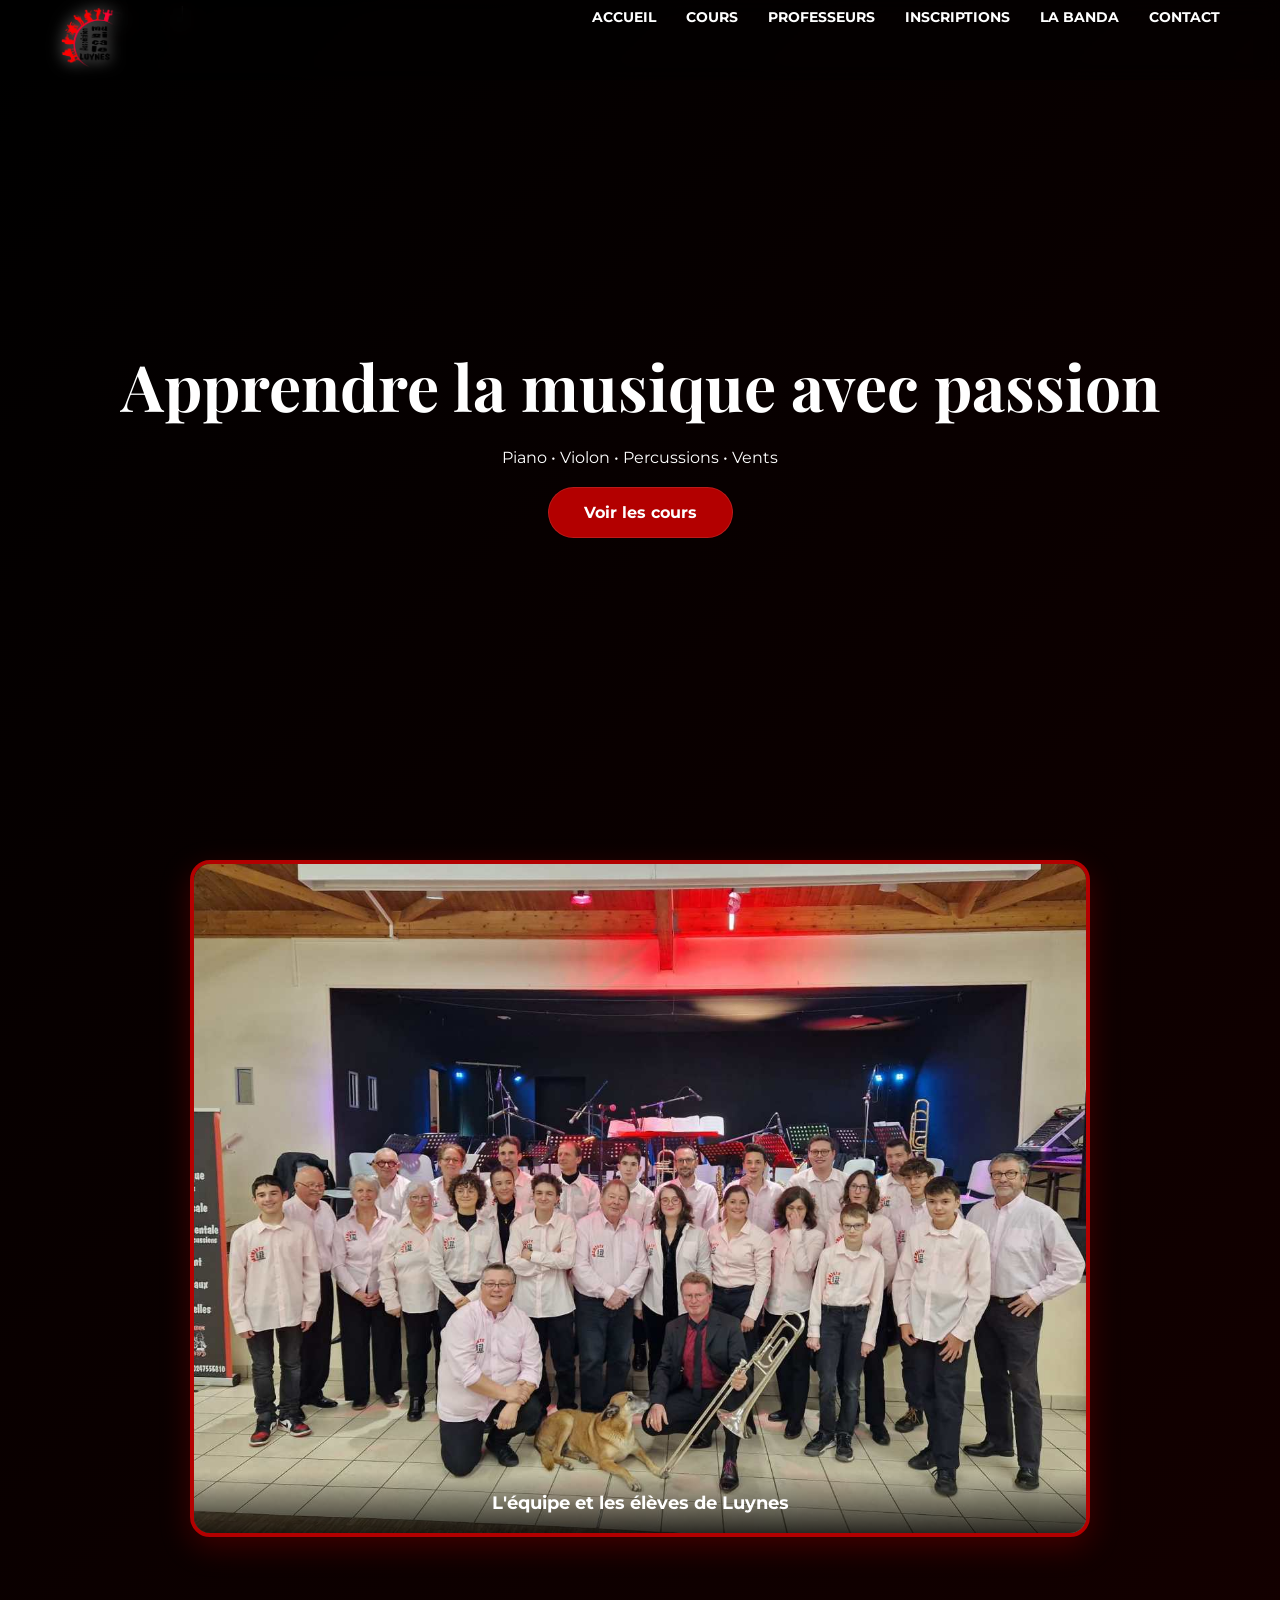
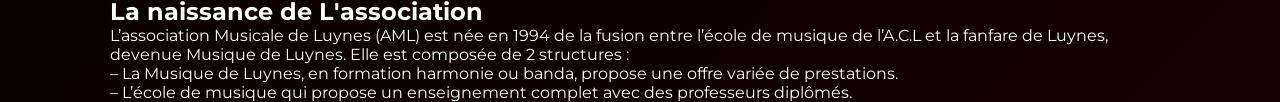
<file: index.html>
<!DOCTYPE html>
<html lang="fr">
<head>
    <meta charset="UTF-8">
    <meta name="viewport" content="width=device-width, initial-scale=1.0">
    <title>Accueil | Ecole de Musique de Luynes</title>
    <link rel="stylesheet" href="style.css">
    <link href="https://fonts.googleapis.com/css2?family=Montserrat:wght@300;400;700&family=Playfair+Display:wght@700&display=swap" rel="stylesheet">
</head>
<body>
    <div id="music-background"></div>
    
    <nav class="navbar">
        <div class="nav-container">
            <a href="index.html" class="logo">
    <img src="logo.png" alt="Logo AML Luynes">
</a>
            <div class="menu-toggle" id="mobile-menu">
                <span class="bar"></span>
                <span class="bar"></span>
                <span class="bar"></span>
            </div>
          <ul class="nav-links">
    <li><a href="index.html">Accueil</a></li>
    <li><a href="cours.html">Cours</a></li>
    <li><a href="professeurs.html">Professeurs</a></li>
<li><a href="tarif.html">inscriptions</a></li>
    <li><a href="banda.html">La Banda</a></li> <!-- Nouveau -->
    <li><a href="contact.html">Contact</a></li>
</ul>
        </div>
    </nav>

    <header class="hero">
        <div class="hero-content">
            <h1>Apprendre la musique avec passion</h1>
            <p>Piano • Violon • Percussions • Vents</p>
            <a href="cours.html" class="btn">Voir les cours</a>
        </div>
    </header>
<!-- Section Photo de Groupe -->
<section class="group-section">
    <div class="container">
        <div class="group-photo-wrapper">

            <img src="groupe.jpg" alt="photo de groupe" class="group-img-placeholder">
            <div class="photo-overlay">
                <span>L'équipe et les élèves de Luynes</span>
            </div>
        </div>
    </div>
</section>
    <section class="presentation">
        <div class="container">
            <h2>La naissance de L'association</h2>
            <p>L’association Musicale de Luynes (AML) est née en 1994 de la fusion entre l’école de musique de l’A.C.L et la fanfare de Luynes, devenue Musique de Luynes. Elle est composée de 2 structures :</p>

<p>– La Musique de Luynes, en formation harmonie ou banda, propose une offre variée de prestations.</p>

<p>– L’école de musique qui propose un enseignement complet avec des professeurs diplômés.</p>
        </div>
    </section>

    <script src="script.js"></script>
</body>
</html>
</file>
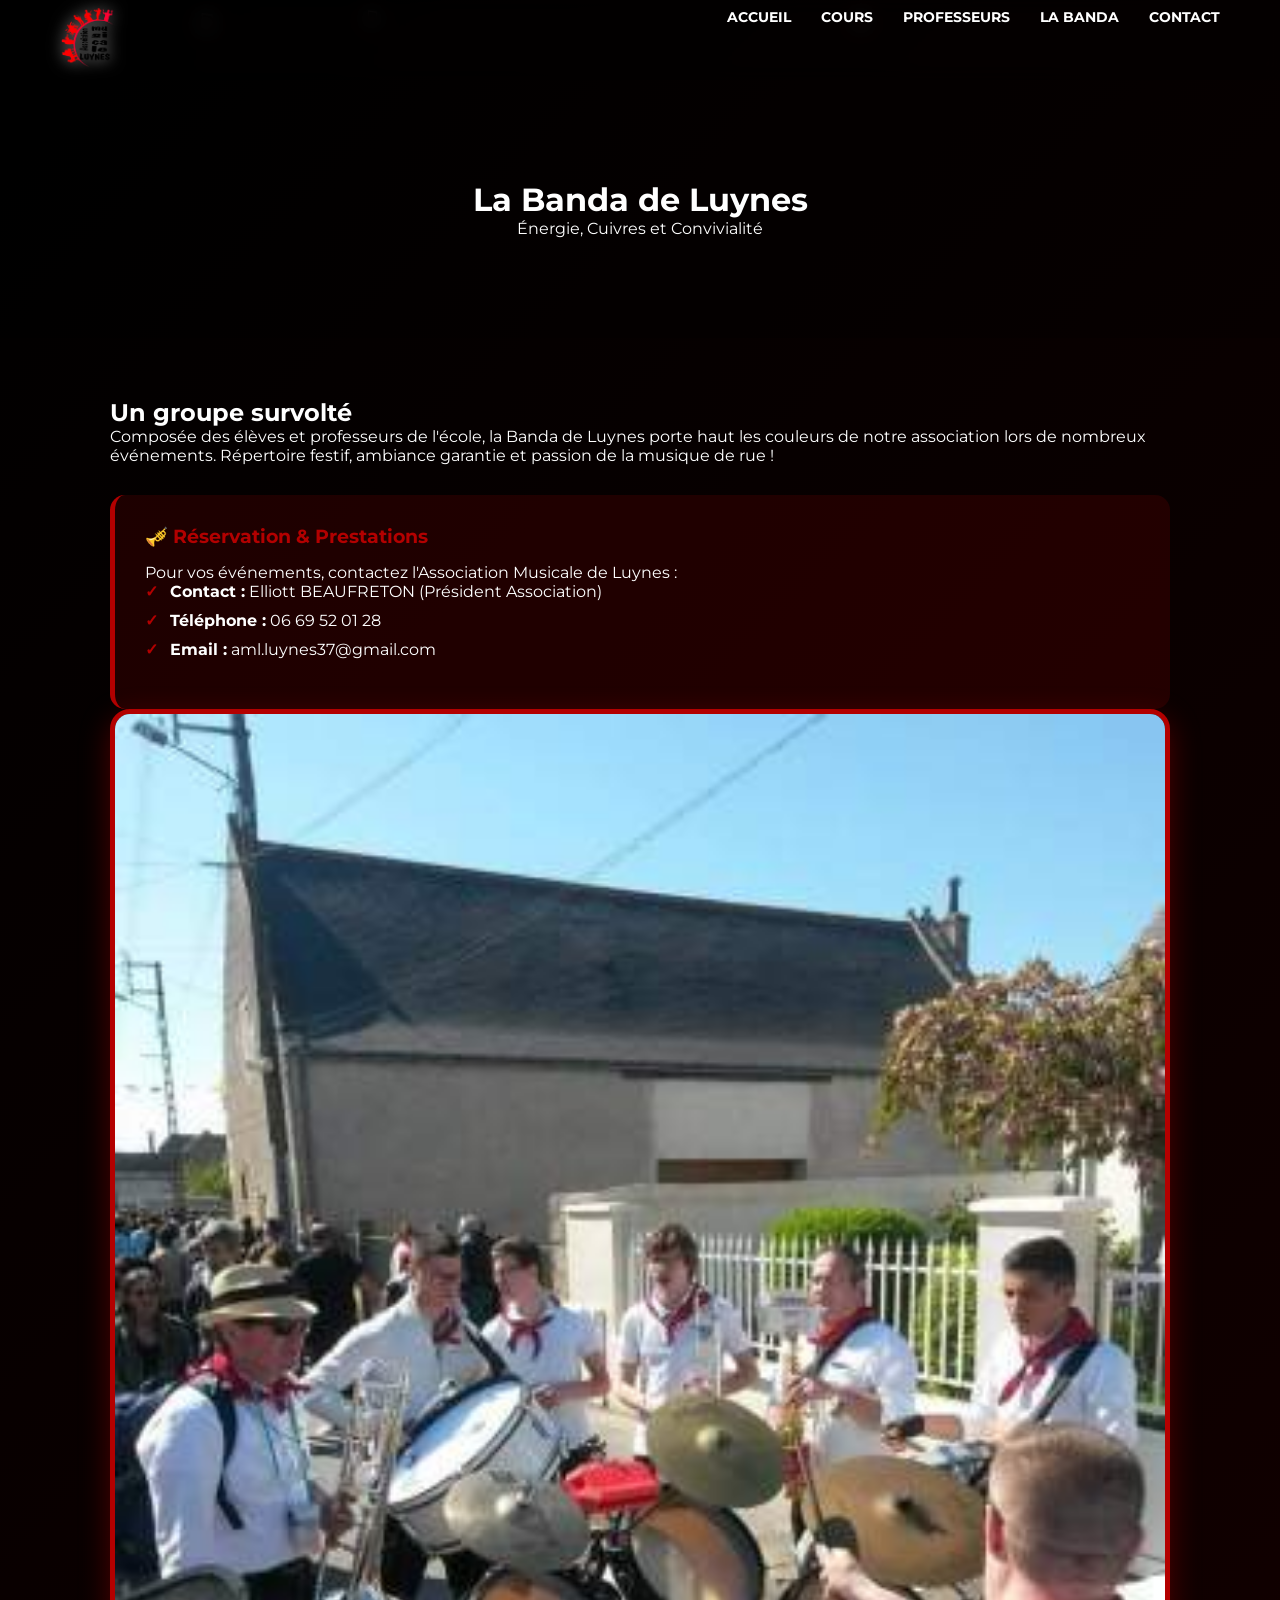
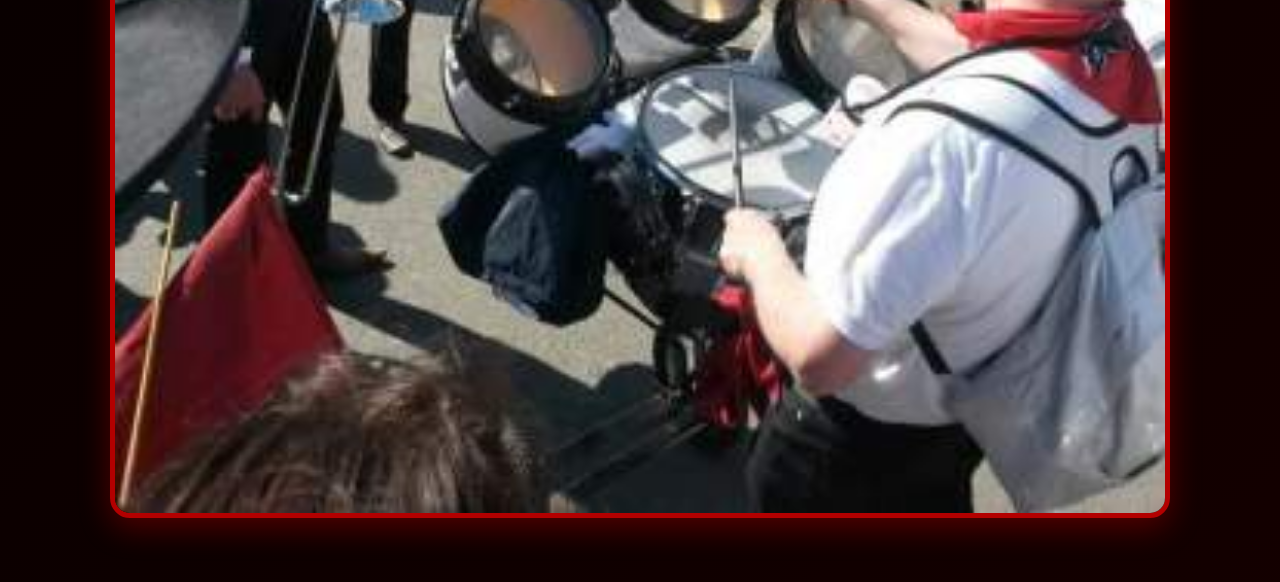
<file: banda.html>
<!DOCTYPE html>
<html lang="fr">
<head>
    <meta charset="UTF-8">
    <meta name="viewport" content="width=device-width, initial-scale=1.0">
    <title>La Banda | AML Luynes</title>
    <link rel="stylesheet" href="style.css">
    <link href="https://fonts.googleapis.com/css2?family=Montserrat:wght@300;400;700&family=Playfair+Display:wght@700&display=swap" rel="stylesheet">
</head>
<body>
    <div id="music-background"></div>
    
    <nav class="navbar">
        <div class="nav-container">
<a href="index.html" class="logo">
    <img src="logo.png" alt="Logo AML Luynes">
</a>
            <div class="menu-toggle" id="mobile-menu">
                <span class="bar"></span><span class="bar"></span><span class="bar"></span>
            </div>
            <ul class="nav-links">
                <li><a href="index.html">Accueil</a></li>
                <li><a href="cours.html">Cours</a></li>
                <li><a href="professeurs.html">Professeurs</a></li>
                <li><a href="banda.html" >La Banda</a></li>
                <li><a href="contact.html">Contact</a></li>
            </ul>
        </div>
    </nav>

    <header class="page-header">
        <h1>La Banda de Luynes</h1>
        <p>Énergie, Cuivres et Convivialité</p>
    </header>

    <section class="banda-presentation">
        <div class="container">
            <div class="banda-content">
                <div class="banda-text">
                    <h2>Un groupe survolté</h2>
                    <p>Composée des élèves et professeurs de l'école, la Banda de Luynes porte haut les couleurs de notre association lors de nombreux événements. Répertoire festif, ambiance garantie et passion de la musique de rue !</p>

<div class="prestation-box">
    <h3>🎺 Réservation & Prestations</h3>
    <p>Pour vos événements, contactez l'Association Musicale de Luynes :</p>
    <ul class="contact-list">
        <li><strong>Contact :</strong> Elliott BEAUFRETON (Président Association)</li>
        <li><strong>Téléphone :</strong> 06 69 52 01 28</li>
        <li><strong>Email :</strong> aml.luynes37@gmail.com</li>
    </ul>
   
</div>
                <div class="banda-image">
                    <img src="banda-photo.jpg" alt="La Banda en action" class="img-responsive">
                </div>
            </div>
        </div>
    </section>

    <script src="script.js"></script>
</body>
</html>
</file>
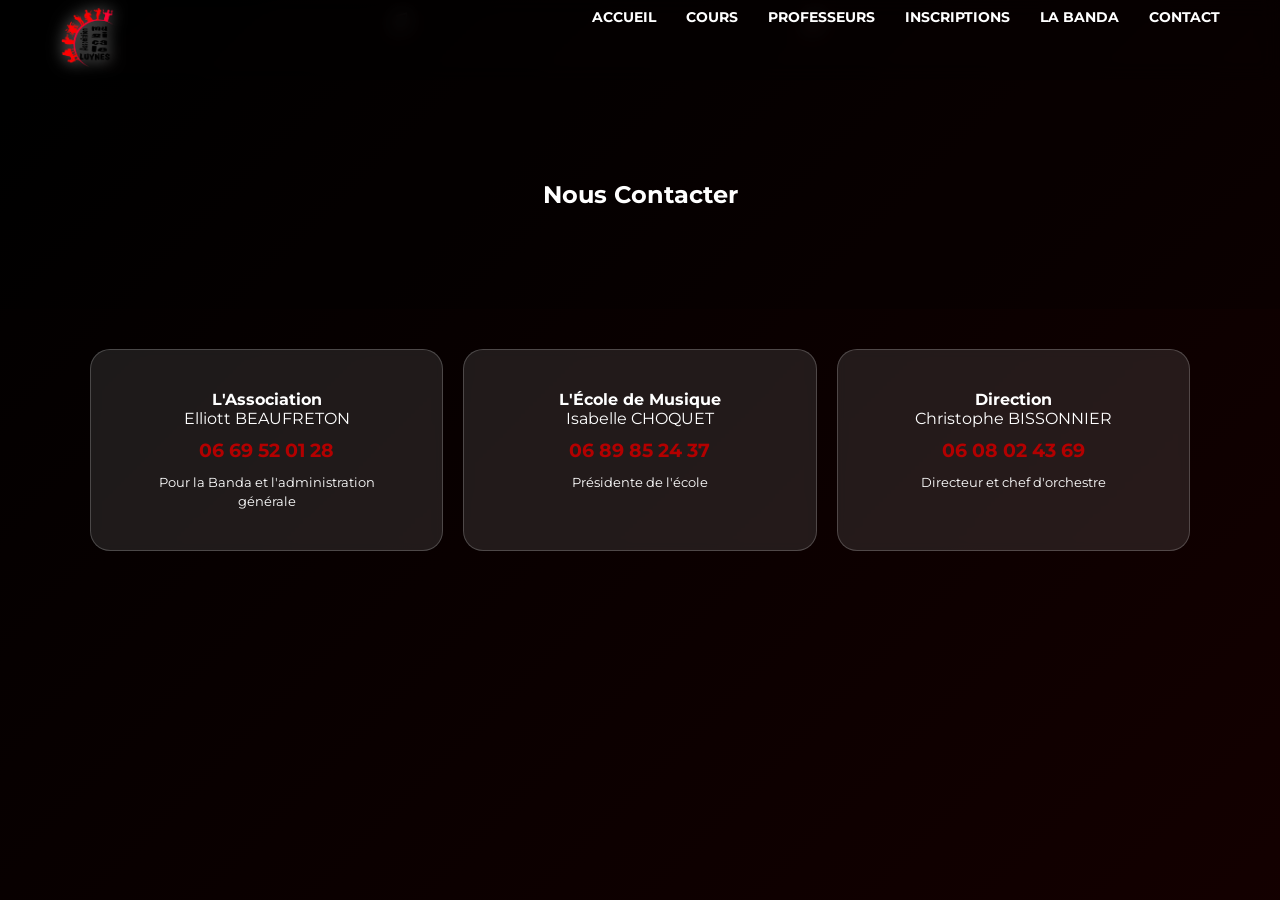
<file: contact.html>
<!DOCTYPE html>
<html lang="fr">
<head>
    <meta charset="UTF-8">
    <meta name="viewport" content="width=device-width, initial-scale=1.0">
    <title>Contact | Ecole de Musique de Luynes</title>
    <link rel="stylesheet" href="style.css">
    <link href="https://fonts.googleapis.com/css2?family=Montserrat:wght@300;400;700&family=Playfair+Display:wght@700&display=swap" rel="stylesheet">
</head>
<body>
    <div id="music-background"></div>
    
    <nav class="navbar">
        <div class="nav-container">
<a href="index.html" class="logo">
    <img src="logo.png" alt="Logo AML Luynes">
</a>
            <div class="menu-toggle" id="mobile-menu">
                <span class="bar"></span>
                <span class="bar"></span>
                <span class="bar"></span>
            </div>
            <ul class="nav-links">
    <li><a href="index.html">Accueil</a></li>
    <li><a href="cours.html">Cours</a></li>
    <li><a href="professeurs.html">Professeurs</a></li>
<li><a href="tarif.html">inscriptions</a></li>
    <li><a href="banda.html" >La Banda</a></li> <!-- Nouveau -->
    <li><a href="contact.html">Contact</a></li>
</ul>
            
        </div>
    </nav>

    <section class="page-header">
        <h1>Nous Contacter</h1>
    </section>
<section class="contact-sections">
    <div class="container grid-3">
        <!-- Bloc Association (Banda / Prestations) -->
        <div class="card">
            <h4>L'Association</h4>
            <p>Elliott BEAUFRETON</p>
            <p class="red-text">06 69 52 01 28</p>
            <small>Pour la Banda et l'administration générale</small>
        </div>

        <!-- Bloc École (Inscriptions) -->
        <div class="card">
            <h4>L'École de Musique</h4>
            <p>Isabelle CHOQUET</p>
            <p class="red-text">06 89 85 24 37</p>
            <small>Présidente de l'école</small>
        </div>

        <!-- Bloc Direction -->
        <div class="card">
            <h4>Direction</h4>
            <p>Christophe BISSONNIER</p>
            <p class="red-text">06 08 02 43 69</p>
            <small>Directeur et chef d'orchestre</small>
        </div>
    </div>
</section>

    <script src="script.js"></script>
</body>
</html>
</file>
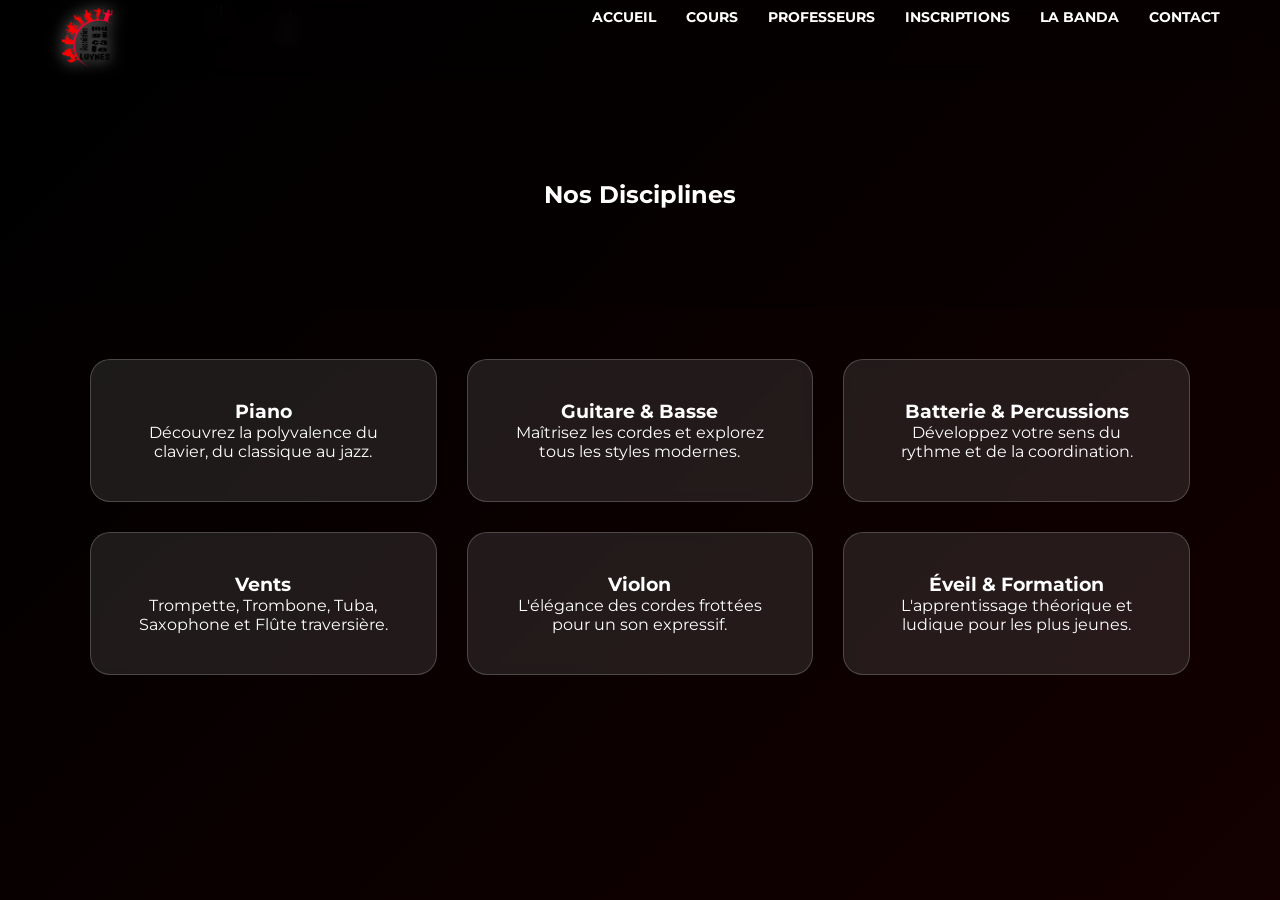
<file: cours.html>
<!DOCTYPE html>
<html lang="fr">
<head>
    <meta charset="UTF-8">
    <meta name="viewport" content="width=device-width, initial-scale=1.0">
    <title>Nos Cours | Ecole de Musique de Luynes</title>
    <link rel="stylesheet" href="style.css">
    <link href="https://fonts.googleapis.com/css2?family=Montserrat:wght@300;400;700&family=Playfair+Display:wght@700&display=swap" rel="stylesheet">
</head>
<body>
    <div id="music-background"></div>
    
    <nav class="navbar">
        <div class="nav-container">
<a href="index.html" class="logo">
    <img src="logo.png" alt="Logo AML Luynes">
</a>
            <div class="menu-toggle" id="mobile-menu">
                <span class="bar"></span>
                <span class="bar"></span>
                <span class="bar"></span>
            </div>
<ul class="nav-links">
    <li><a href="index.html">Accueil</a></li>
    <li><a href="cours.html">Cours</a></li>
    <li><a href="professeurs.html">Professeurs</a></li>
<li><a href="tarif.html">inscriptions</a></li>
    <li><a href="banda.html" >La Banda</a></li> <!-- Nouveau -->
    <li><a href="contact.html">Contact</a></li>
</ul>
        </div>
    </nav>

    <section class="page-header">
        <h1>Nos Disciplines</h1>
    </section>

    <section class="grid-section">
        <div class="container grid">
            <div class="card">
                <h3>Piano</h3>
                <p>Découvrez la polyvalence du clavier, du classique au jazz.</p>
            </div>
            <div class="card">
                <h3>Guitare & Basse</h3>
                <p>Maîtrisez les cordes et explorez tous les styles modernes.</p>
            </div>
            <div class="card">
                <h3>Batterie & Percussions</h3>
                <p>Développez votre sens du rythme et de la coordination.</p>
            </div>
            <div class="card">
                <h3>Vents</h3>
                <p>Trompette, Trombone, Tuba, Saxophone et Flûte traversière.</p>
            </div>
            <div class="card">
                <h3>Violon</h3>
                <p>L'élégance des cordes frottées pour un son expressif.</p>
            </div>
            <div class="card">
                <h3>Éveil & Formation</h3>
                <p>L'apprentissage théorique et ludique pour les plus jeunes.</p>
            </div>
        </div>
    </section>

    <script src="script.js"></script>
</body>
</html>
</file>
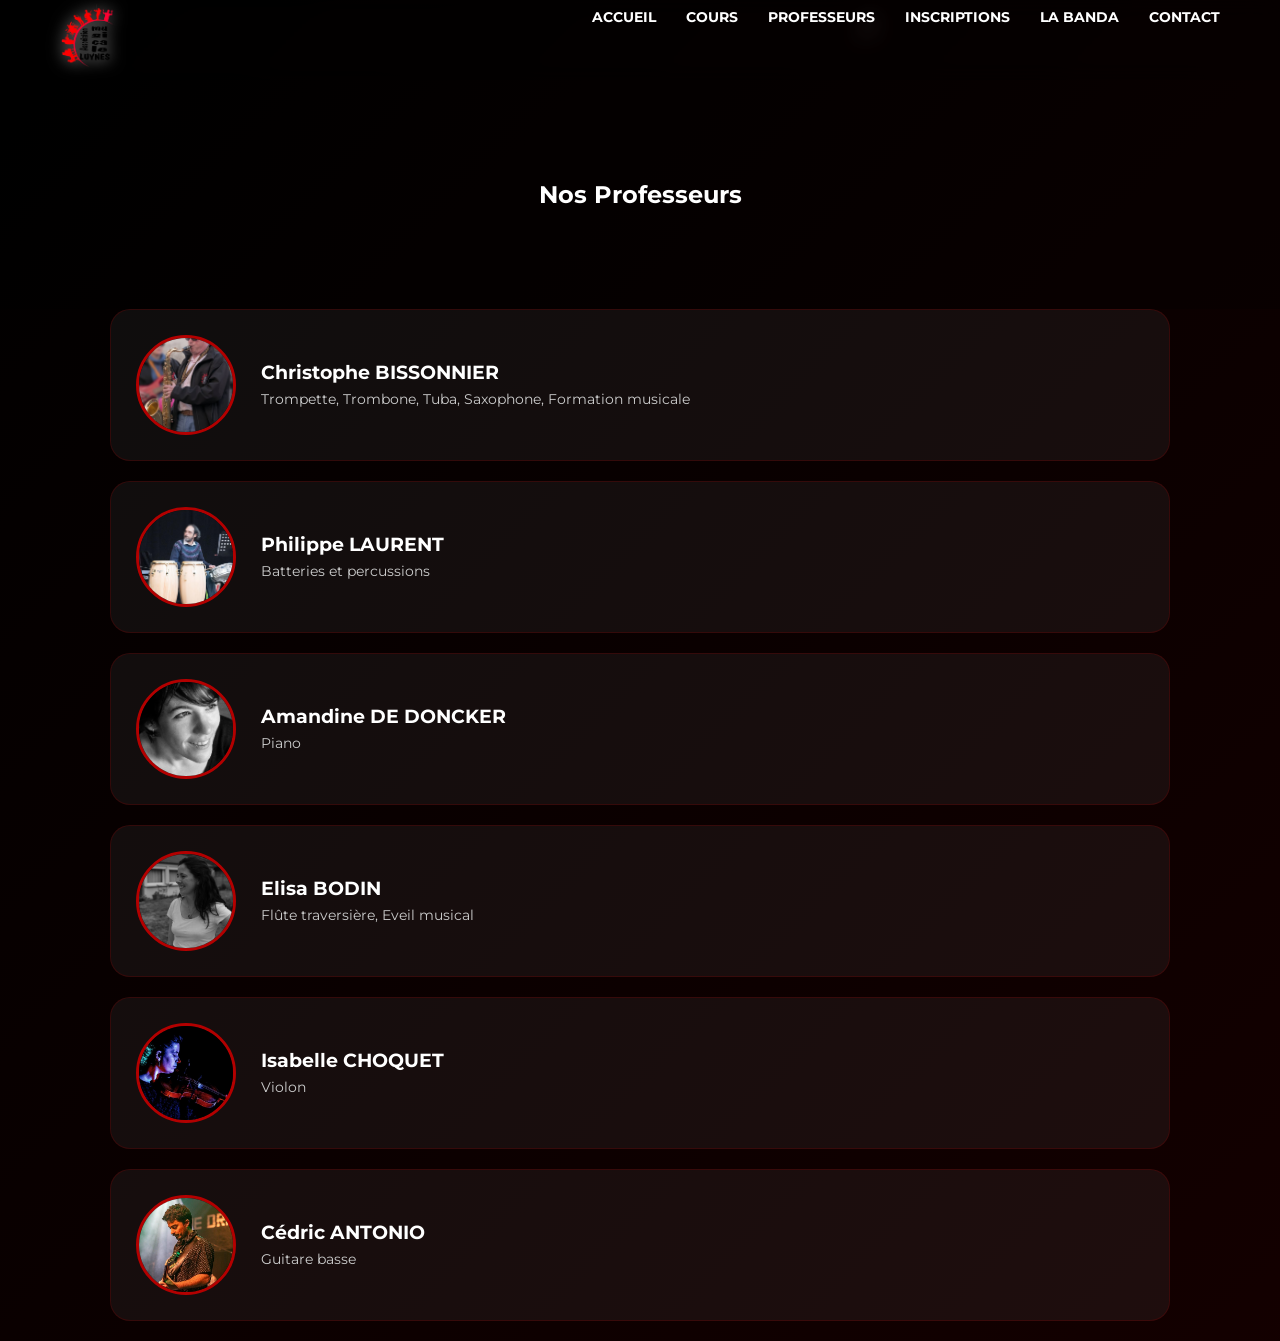
<file: professeurs.html>
<!DOCTYPE html>
<html lang="fr">
<head>
    <meta charset="UTF-8">
    <meta name="viewport" content="width=device-width, initial-scale=1.0">
    <title>Équipe | Ecole de Musique de Luynes</title>
    <link rel="stylesheet" href="style.css">
    <link href="https://fonts.googleapis.com/css2?family=Montserrat:wght@300;400;700&family=Playfair+Display:wght@700&display=swap" rel="stylesheet">
</head>
<body>
    <div id="music-background"></div>
    
    <nav class="navbar">
        <div class="nav-container">
<a href="index.html" class="logo">
    <img src="logo.png" alt="Logo AML Luynes">
</a>
            <div class="menu-toggle" id="mobile-menu">
                <span class="bar"></span>
                <span class="bar"></span>
                <span class="bar"></span>
            </div>
            <ul class="nav-links">
    <li><a href="index.html">Accueil</a></li>
    <li><a href="cours.html">Cours</a></li>
    <li><a href="professeurs.html">Professeurs</a></li>
<li><a href="tarif.html">inscriptions</a></li>
    <li><a href="banda.html" >La Banda</a></li> <!-- Nouveau -->
    <li><a href="contact.html">Contact</a></li>
</ul>
        </div>
    </nav>

    <section class="page-header">
        <h1>Nos Professeurs</h1>
    </section>
<section class="prof-list">
    <div class="container prof-grid">
        <!-- Professeur 1 -->
        <div class="prof-card">
            <div class="prof-img-container">
                <img src="bissonnier.jpg" alt="Christophe BISSONNIER" class="prof-photo">
            </div>
            <div class="prof-info">
                <h3>Christophe BISSONNIER</h3>
                <p>Trompette, Trombone, Tuba, Saxophone, Formation musicale</p>
            </div>
        </div>

        <!-- Professeur 2 -->
        <div class="prof-card">
            <div class="prof-img-container">
                <img src="laurent.jpg" alt="Philippe LAURENT" class="prof-photo">
            </div>
            <div class="prof-info">
                <h3>Philippe LAURENT</h3>
                <p>Batteries et percussions</p>
            </div>
        </div>

        <!-- Professeur 3 -->
        <div class="prof-card">
            <div class="prof-img-container">
                <img src="doncker.jpg" alt="Amandine DE DONCKER" class="prof-photo">
            </div>
            <div class="prof-info">
                <h3>Amandine DE DONCKER</h3>
                <p>Piano</p>
            </div>
        </div>

        <!-- Professeur 4 -->
        <div class="prof-card">
            <div class="prof-img-container">
                <img src="bodin.jpg" alt="Elisa BODIN" class="prof-photo">
            </div>
            <div class="prof-info">
                <h3>Elisa BODIN</h3>
                <p>Flûte traversière, Eveil musical</p>
            </div>
        </div>

        <!-- Professeur 5 -->
        <div class="prof-card">
            <div class="prof-img-container">
                <img src="choquet.jpg" alt="Isabelle CHOQUET" class="prof-photo">
            </div>
            <div class="prof-info">
                <h3>Isabelle CHOQUET</h3>
                <p>Violon</p>
            </div>
        </div>

        <!-- Professeur 6 -->
        <div class="prof-card">
            <div class="prof-img-container">
                <img src="antonio.jpg" alt="Cédric ANTONIO" class="prof-photo">
            </div>
            <div class="prof-info">
                <h3>Cédric ANTONIO</h3>
                <p>Guitare basse</p>
            </div>
        </div>
    </div>
</section>

    <script src="script.js"></script>
</body>
</html>
</file>
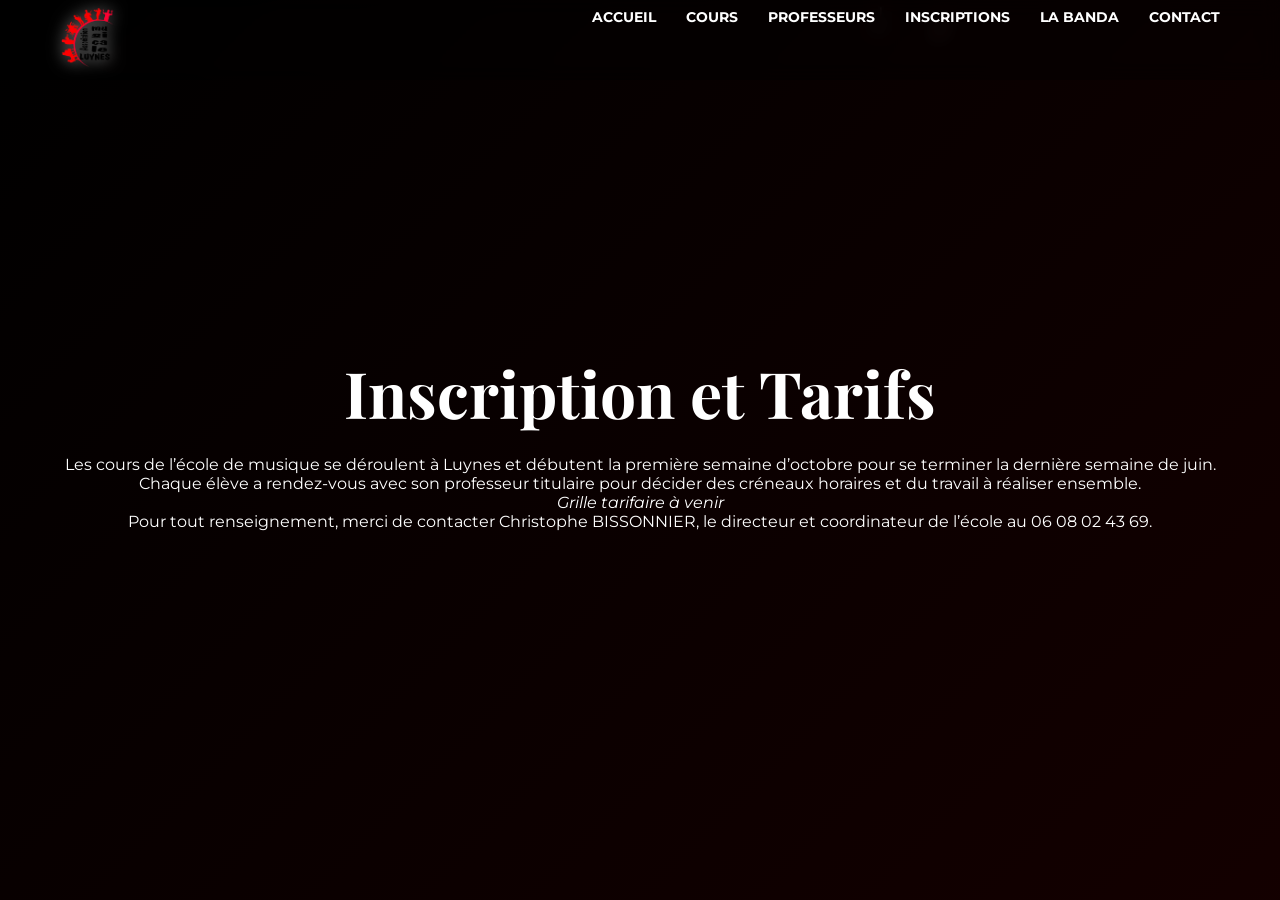
<file: tarif.html>
<!DOCTYPE html>
<html lang="fr">
<head>
    <meta charset="UTF-8">
    <meta name="viewport" content="width=device-width, initial-scale=1.0">
    <title>Tarifs et inscriptions | Ecole de Musique de Luynes</title>
    <link rel="stylesheet" href="style.css">
    <link href="https://fonts.googleapis.com/css2?family=Montserrat:wght@300;400;700&family=Playfair+Display:wght@700&display=swap" rel="stylesheet">
</head>
<body>
    <div id="music-background"></div>
    
    <nav class="navbar">
        <div class="nav-container">
            <a href="index.html" class="logo">
    <img src="logo.png" alt="Logo AML Luynes">
</a>
            <div class="menu-toggle" id="mobile-menu">
                <span class="bar"></span>
                <span class="bar"></span>
                <span class="bar"></span>
            </div>
          <ul class="nav-links">
    <li><a href="index.html">Accueil</a></li>
    <li><a href="cours.html">Cours</a></li>
    <li><a href="professeurs.html">Professeurs</a></li>
<li><a href="tarif.html">inscriptions</a></li>
    <li><a href="banda.html">La Banda</a></li> <!-- Nouveau -->
    <li><a href="contact.html">Contact</a></li>
    
</ul>
        </div>
    </nav>

    <header class="hero">
        <div class="hero-content">
            <h1>Inscription et Tarifs</h1>
<p>Les cours de l’école de musique se déroulent à Luynes et débutent la première semaine d’octobre pour se terminer la dernière semaine de juin.</p>

<p^Les inscriptions sont possibles toute l’année, avec cependant un temps fort le jour du forum des associations qui se déroule début septembre. Une préinscription est possible aux mois de mai ou juin. Vous pouvez inscrire votre enfant à partir de 5 ans.</p>

<p>Chaque élève a rendez-vous avec son professeur titulaire pour décider des créneaux horaires et du travail à réaliser ensemble.</p>

<p><i>Grille tarifaire à venir</i></p>

<p>Pour tout renseignement, merci de contacter Christophe BISSONNIER, le directeur et coordinateur de l’école au 06 08 02 43 69.</p>
    <script src="script.js"></script>
</body>
</html>
</file>
<file: style.css>
:root {
    --primary: #121212;    /* Noir profond */
    --secondary: #b30000;  /* Rouge passion */
    --accent: #e60000;     /* Rouge plus vif pour le survol */
    --white: #ffffff;
    --text: #f5f5f5;
    --card-bg: rgba(255, 255, 255, 0.05); /* Fond de carte très léger */
}

* {
    margin: 0;
    padding: 0;
    box-sizing: border-box;
}

body {
    font-family: 'Montserrat', sans-serif;
    color: var(--white);
    /* Dégradé elegant Noir et Rouge sombre */
    background: linear-gradient(135deg, #000000, #1a0000, #330000, #000000);
    background-size: 400% 400%;
    animation: gradientBG 15s ease infinite;
    min-height: 100vh;
    overflow-x: hidden;
}

@keyframes gradientBG {
    0% { background-position: 0% 50%; }
    50% { background-position: 100% 50%; }
    100% { background-position: 0% 50%; }
}

#music-background {
    position: fixed;
    top: 0;
    left: 0;
    width: 100%;
    height: 100%;
    z-index: -1;
    pointer-events: none;
}

.note {
    position: absolute;
    font-size: 2rem;
    color: rgba(255, 255, 255, 0.2);
    animation: float 10s linear infinite;
}

@keyframes float {
    from { transform: translateY(110vh) rotate(0deg); opacity: 1; }
    to { transform: translateY(-10vh) rotate(360deg); opacity: 0; }
}

.container {
    max-width: 1100px;
    margin: 0 auto;
    padding: 0 20px;
}

/* Navbar */
.navbar {
    background: rgba(0, 0, 0, 0.3);
    backdrop-filter: blur(10px);
    height: 80px;
    display: flex;
    align-items: center;
    position: sticky;
    top: 0;
    z-index: 1000;
}

.nav-container {
    display: flex;
    justify-content: space-between;
    width: 100%;
    max-width: 1200px;
    margin: 0 auto;
    padding: 0 20px;
}

.logo {
    font-family: 'Playfair Display', serif;
    font-size: 1.8rem;
    color: var(--white);
    text-decoration: none;
}

.logo span { color: var(--accent); }

.nav-links {
    display: flex;
    list-style: none;
}
.logo img {
    height: 60px;
    width: auto;
    /* Ajoute une lueur blanche douce autour du logo */
    filter: drop-shadow(0 0 8px rgba(255, 255, 255, 0.6));
    transition: 0.3s;
}

.logo img:hover {
    /* La lueur devient rouge quand on passe la souris */
    filter: drop-shadow(0 0 12px rgba(179, 0, 0, 0.8));
    transform: scale(1.05);
}
.nav-links li { margin-left: 30px; }

.nav-links a {
    color: var(--white);
    text-decoration: none;
    font-weight: bold;
    transition: 0.3s;
    text-transform: uppercase;
    font-size: 0.9rem;
}

.nav-links a:hover, .nav-links a.active { color: var(--accent); }

/* Header & Sections */
.hero {
    height: 80vh;
    display: flex;
    align-items: center;
    justify-content: center;
    text-align: center;
}

.hero h1 {
    font-family: 'Playfair Display', serif;
    font-size: 4rem;
    margin-bottom: 20px;
}

.page-header {
    text-align: center;
    padding: 100px 20px;
    background: rgba(0,0,0,0.2);
}
.btn {
    display: inline-block;
    padding: 15px 35px;
    background: var(--secondary); /* Bouton Rouge */
    color: var(--white);
    text-decoration: none;
    border-radius: 50px;
    font-weight: bold;
    margin-top: 20px;
    transition: 0.3s;
    border: 1px solid rgba(255,255,255,0.1);
}

.btn:hover { 
    transform: scale(1.05); 
    background: var(--accent); /* Rouge plus clair au survol */
    box-shadow: 0 0 20px rgba(179, 0, 0, 0.4);
}


.logo span { 
    color: var(--secondary); /* "Luynes" en rouge */
}

/* Grid Cards */
.grid {
    display: grid;
    grid-template-columns: repeat(auto-fit, minmax(280px, 1fr));
    gap: 30px;
    padding: 50px 0;
}

.card {
    background: rgba(255,255,255,0.1);
    padding: 40px;
    border-radius: 20px;
    backdrop-filter: blur(5px);
    border: 1px solid rgba(255,255,255,0.2);
    text-align: center;
}

/* Professeurs */
.prof-card {
    display: flex;
    align-items: center;
    background: rgba(255, 255, 255, 0.05); /* Fond sombre léger */
    padding: 25px;
    border-radius: 20px; /* Bord arrondi élégant */
    border: 1px solid rgba(179, 0, 0, 0.2); /* Bordure rouge subtile */
    margin-bottom: 20px;
    transition: 0.3s;
}

.prof-card:hover {
    background: rgba(179, 0, 0, 0.1);
    transform: translateY(-5px);
}

.prof-img-container {
    width: 100px;
    height: 100px;
    min-width: 100px; /* Empêche l'image de rétrécir */
    border-radius: 50%;
    margin-right: 25px;
    overflow: hidden; /* Coupe ce qui dépasse du cercle */
    border: 3px solid var(--secondary); /* Cercle rouge */
    background: #222; /* Fond par défaut en attendant l'image */
}

.prof-photo {
    width: 100%;
    height: 100%;
    object-fit: cover; /* Recadre l'image automatiquement au centre */
}

.prof-info h3 {
    margin-bottom: 5px;
    color: var(--white);
    font-size: 1.2rem;
}

.prof-info p {
    color: #ccc;
    font-size: 0.9rem;
    line-height: 1.4;
}
/* Form */
.contact-flex {
    display: flex;
    gap: 50px;
    padding: 50px 0;
    flex-wrap: wrap;
}

.contact-info, .contact-form { flex: 1; min-width: 300px; }

input, textarea {
    width: 100%;
    padding: 15px;
    margin-bottom: 15px;
    border-radius: 10px;
    border: none;
    background: rgba(255,255,255,0.9);
}

/* Mobile */
.menu-toggle { display: none; cursor: pointer; }

@media (max-width: 768px) {
    .menu-toggle { display: block; }
    .nav-links {
        position: fixed;
        right: -100%;
        top: 80px;
        flex-direction: column;
        background: rgba(0,0,0,0.95);
        width: 100%;
        height: calc(100vh - 80px);
        text-align: center;
        transition: 0.3s;
    }
    .nav-links.active { right: 0; }
    .nav-links li { margin: 30px 0; }
    .hero h1 { font-size: 2.5rem; }
}

/* Style des barres du menu hamburger */
.bar {
    display: block;
    width: 25px;
    height: 3px;
    margin: 5px auto;
    -webkit-transition: all 0.3s ease-in-out;
    transition: all 0.3s ease-in-out;
    background: var(--white); /* Couleur des barres */
    border-radius: 3px;
}

/* Animation en "X" quand on clique (Optionnel mais joli) */
@media (max-width: 768px) {
    #mobile-menu.is-active .bar:nth-child(2) {
        opacity: 0;
    }
    #mobile-menu.is-active .bar:nth-child(1) {
        transform: translateY(8px) rotate(45deg);
    }
    #mobile-menu.is-active .bar:nth-child(3) {
        transform: translateY(-8px) rotate(-45deg);
    }
}

/* Style Section Photo de Groupe */
.group-section {
    padding: 60px 0;
    text-align: center;
}

.group-photo-wrapper {
    position: relative;
    max-width: 900px;
    margin: 0 auto;
    border-radius: 20px;
    overflow: hidden;
    border: 4px solid var(--secondary); /* Bordure Rouge */
    box-shadow: 0 10px 30px rgba(179, 0, 0, 0.3); /* Ombre rouge */
    transition: transform 0.3s ease;
}

.group-photo-wrapper:hover {
    transform: scale(1.02);
}

.group-img-placeholder {
    width: 100%;
    height: auto;
    display: block;
    min-height: 300px;
    background: #222; /* Fond noir en attendant la photo */
    object-fit: cover;
}

.photo-overlay {
    position: absolute;
    bottom: 0;
    left: 0;
    right: 0;
    background: linear-gradient(transparent, rgba(0,0,0,0.8));
    padding: 20px;
    color: var(--white);
    font-weight: bold;
    font-size: 1.1rem;
}

/* Style spécifique Banda */
.banda-content {
    display: flex;
    gap: 50px;
    align-items: center;
    padding: 60px 0;
    flex-wrap: wrap;
}

.banda-text { flex: 1; min-width: 300px; }
.banda-image { flex: 1; min-width: 300px; }

.banda-image img {
    width: 100%;
    border-radius: 20px;
    border: 5px solid var(--secondary);
    box-shadow: 0 10px 30px rgba(179, 0, 0, 0.4);
}

.prestation-box {
    background: rgba(179, 0, 0, 0.15); /* Fond rouge très léger */
    padding: 30px;
    border-radius: 15px;
    border-left: 5px solid var(--secondary);
    margin-top: 30px;
}

.prestation-box h3 {
    color: var(--secondary);
    margin-bottom: 15px;
}

.prestation-box ul {
    list-style: none;
    margin-bottom: 20px;
}

.prestation-box ul li {
    margin-bottom: 10px;
    padding-left: 25px;
    position: relative;
}

.prestation-box ul li::before {
    content: '✓';
    position: absolute;
    left: 0;
    color: var(--secondary);
    font-weight: bold;
}

.img-responsive {
    max-width: 100%;
    height: auto;
}

.red-text {
    color: var(--secondary);
    font-weight: bold;
    font-size: 1.2rem;
    margin: 10px 0;
}

.grid-3 {
    display: grid;
    grid-template-columns: repeat(auto-fit, minmax(250px, 1fr));
    gap: 20px;
    padding: 40px 0;
}

.director-contact {
    text-align: center;
    background: rgba(255,255,255,0.05);
    padding: 20px;
    border-radius: 15px;
    margin-bottom: 30px;
    border: 1px solid var(--secondary);
}
</file>
